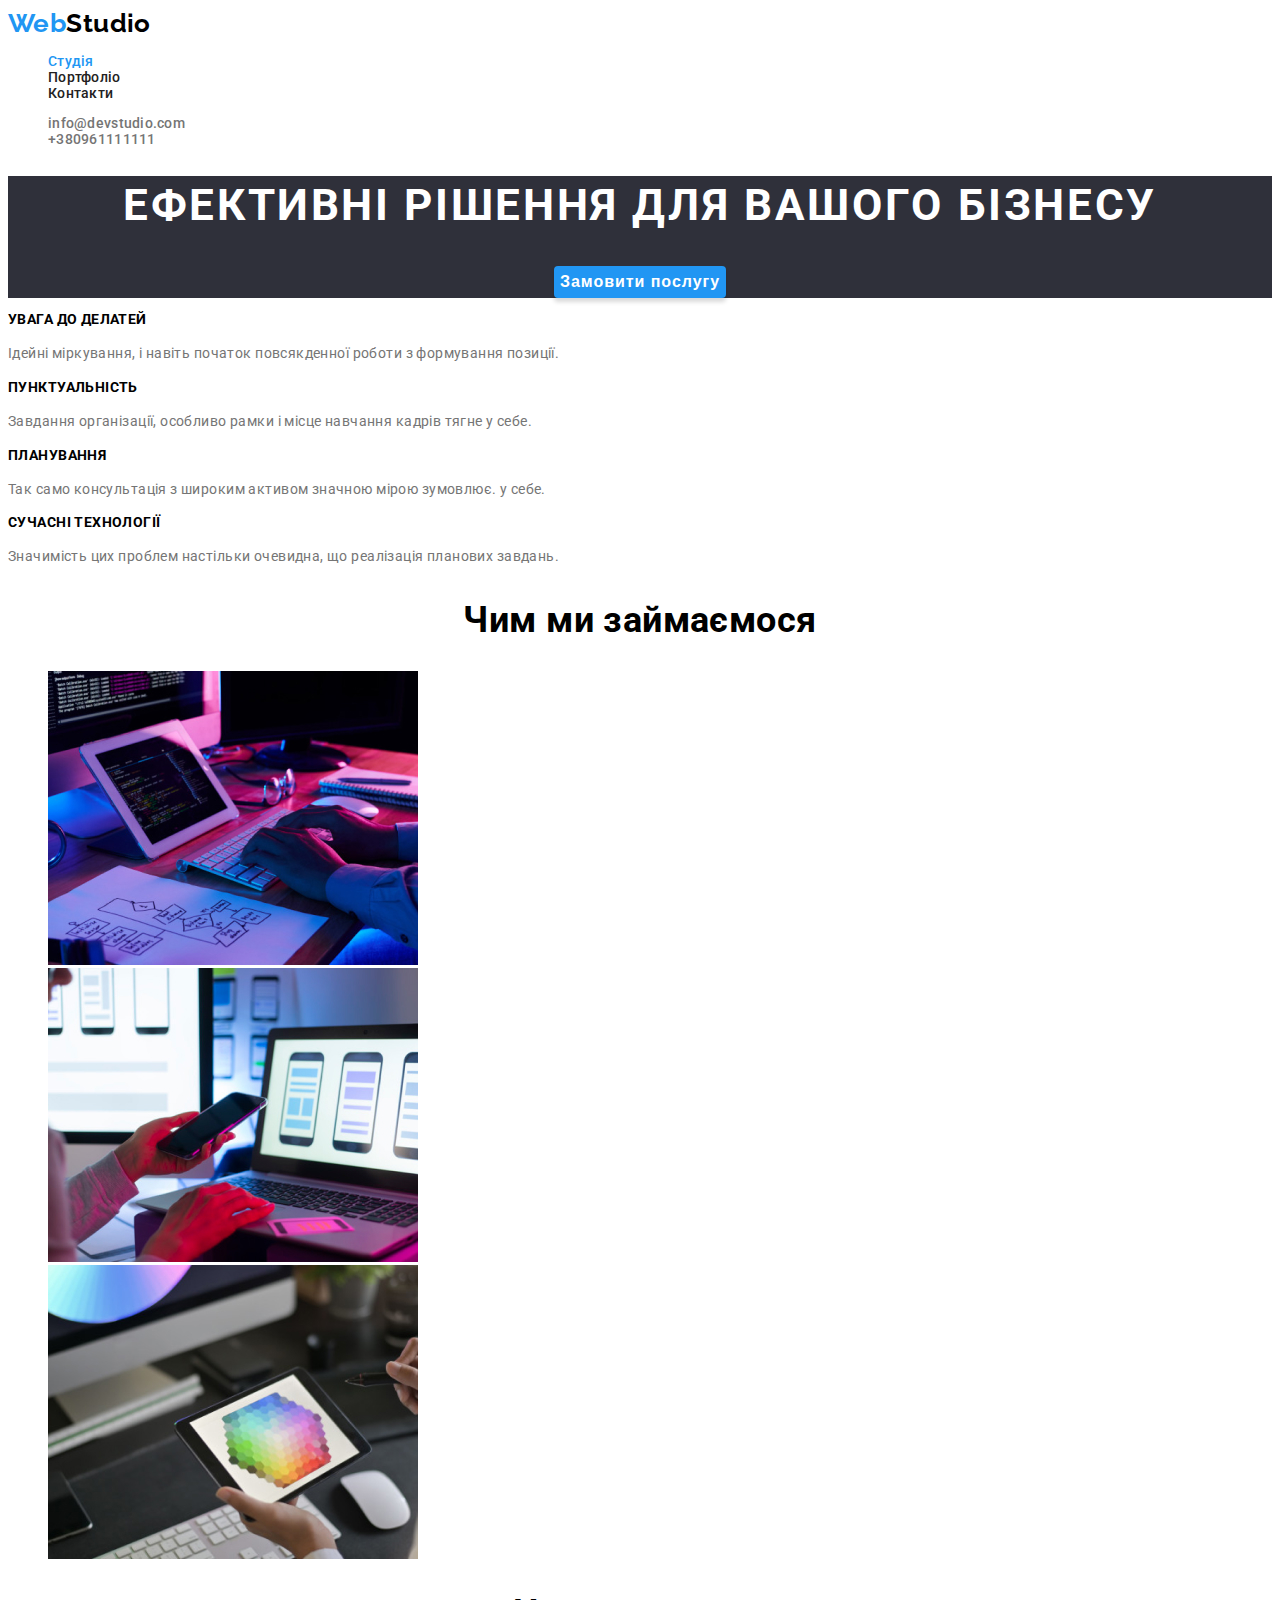
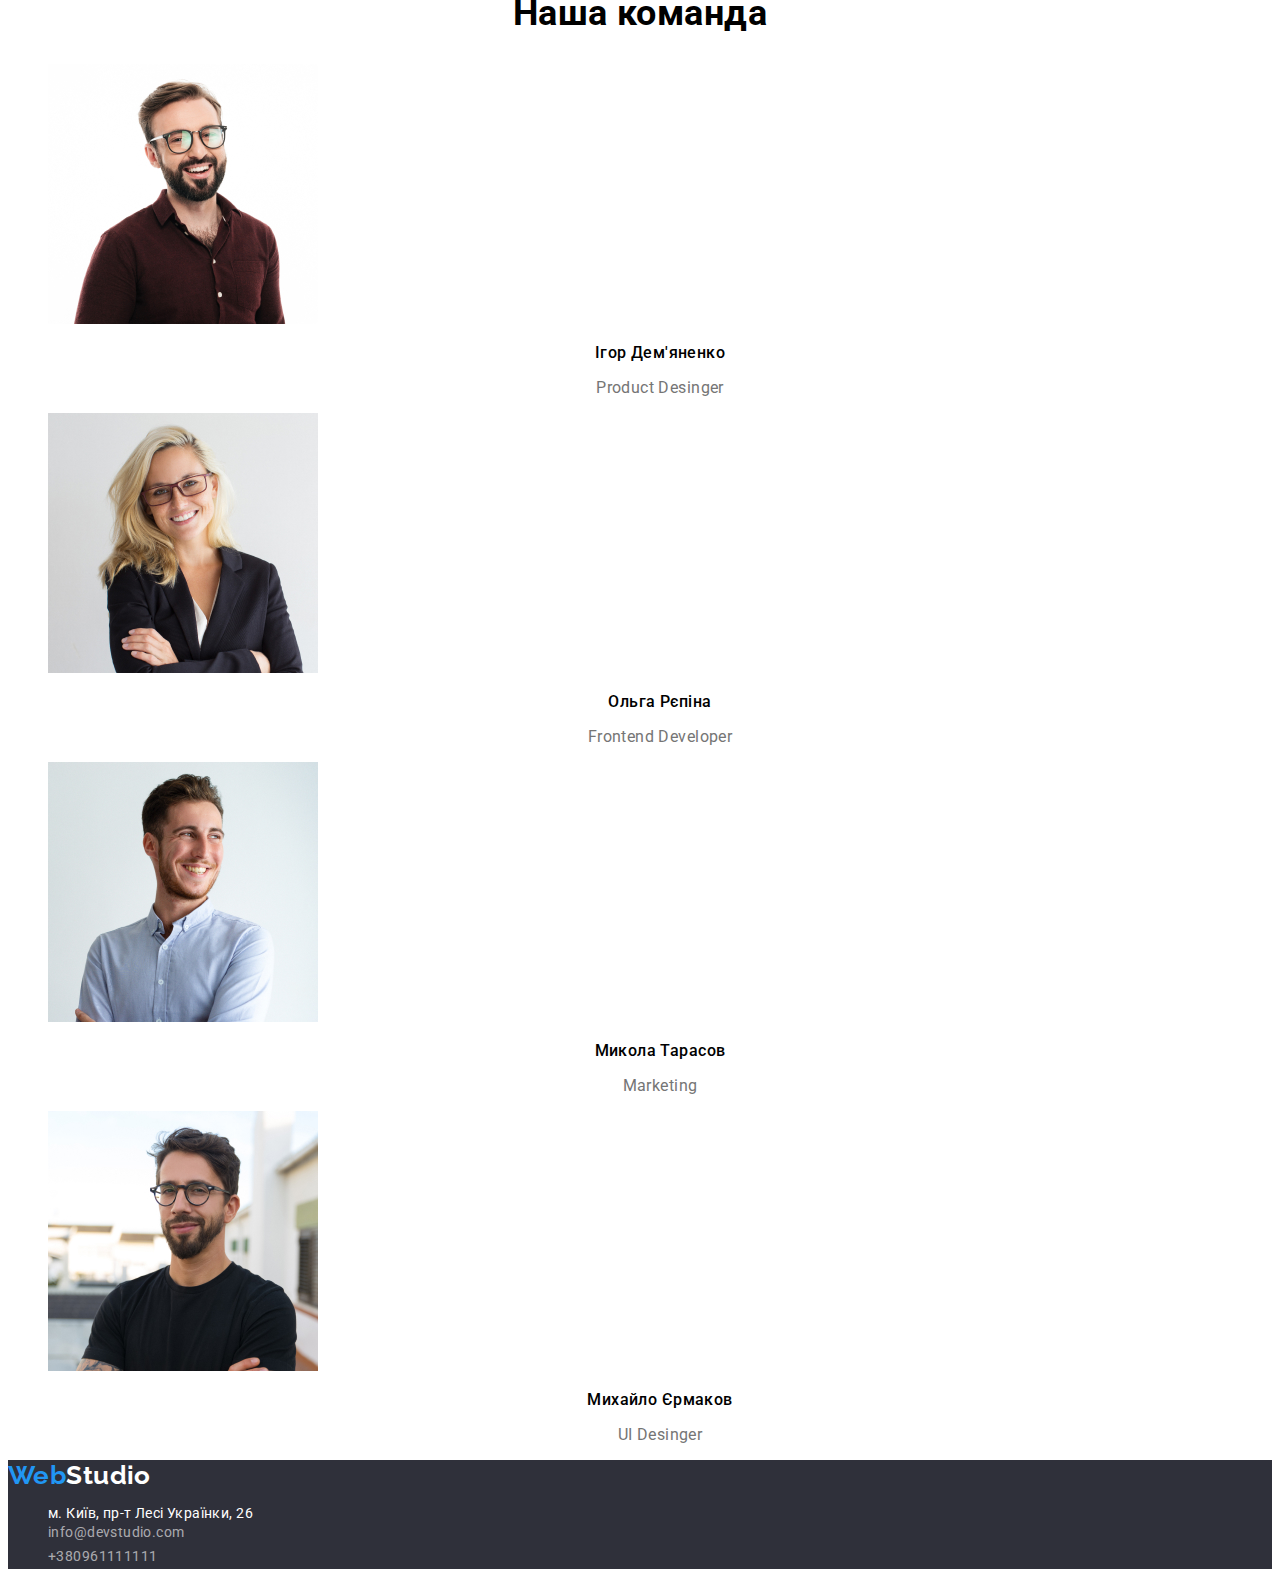
<file: index.html>
<!DOCTYPE html>
<html lang="uk">
<head>
    <meta charset="UTF-8">
    <meta http-equiv="X-UA-Compatible" content="IE=edge">
    <meta name="viewport" content="width=device-width, initial-scale=1.0">
    <link rel="preconnect" href="https://fonts.googleapis.com">
    <link rel="preconnect" href="https://fonts.gstatic.com" crossorigin>
    <link href="https://fonts.googleapis.com/css2?family=Raleway:wght@700&family=Roboto:wght@400;500;700;900&display=swap" rel="stylesheet">
    <link rel="stylesheet" href="css.css/styles.css" />
    <title>Document</title>
</head>
<body>
    <header class="header">
      <nav>
        <a class="logo" href="./images/WebStudio.png">Web<span class="logo-studio">Studio</span></a>
        <ul class="list">
          <li><a href="./index.html" class="list-link"><span class="list-link-studio">Студія</span></a></li>
          <li><a href="./portfolio.html" class="list-link">Портфоліо</a></li>
          <li><a href="#" class="list-link">Контакти</a></li>
        </ul>
      </nav>
      <ul class="list">
        <li><a class="link" href="mailto:info@devstudio.com">info@devstudio.com</a></li>
        <li><a class="link" href="tel:+380961111111">+380961111111</a></li>
      </ul>
    </header>
    <main>
      <section class="banner">
            <h1 class="banner-title">Ефективні рішення для вашого бізнесу</h1>
            <button type="button" class="banner-button"><span class="hi-banner-button">
              Замовити послугу</span></button>
      </section>
      <section class="to-do">
          <h2 style="visibility: hidden; font-size: 0px">
            Підхід до кожного клієнта
          </h2>
            <div class="to-do-body">
              <h3 class="to-do-title">УВАГА ДО ДЕЛАТЕЙ</h3>
              <p class="to-do-text">
                Ідейні міркування, і навіть початок повсякденної роботи з
                формування позиції.
              </p>
            </div>
            <div class="to-do-body">
              <h3 class="to-do-title">ПУНКТУАЛЬНІСТЬ</h3>
              <p class="to-do-text">
                Завдання організації, особливо рамки і місце навчання кадрів
                тягне у себе.
              </p>
            </div>
            <div class="to-do-body">
              <h3 class="to-do-title">ПЛАНУВАННЯ</h3>
              <p class="to-do-text">
                Так само консультація з широким активом значною мірою зумовлює.
                у себе.
              </p>
            </div>
            <div class="to-do-body">
              <h3 class="to-do-title">СУЧАСНІ ТЕХНОЛОГІЇ</h3>
              <p class="to-do-text">
                Значимість цих проблем настільки очевидна, що реалізація
                планових завдань.
              </p>
            </div>
      </section>
      <section class="work-img">
        <div class="container">
          <h2 class="work-img-title">Чим ми займаємося</h2>
          <ul class="list">
            <li>
              <img
                class="work-img-img"
                src="./images/img_1.jpg"
                width="370"
                alt="Віддалена робота"
              />
            </li>
            <li>
              <img
                class="work-img-img"
                src="./images/img_2.jpg"
                width="370"
                alt="Адаптація веб-сторінки для телефона"
              />
            </li>
            <li>
              <img
                class="work-img-img"
                src="./images/img_3.jpg"
                width="370"
                alt="Вибір кольору"
              />
            </li>
          </ul>
        </div>
      </section>
      <section class="team">
        <div class="container">
          <h2 class="team-comands">Наша команда</h2>
          <ul class="list">
            <li class="team-body">
              <img
                src="./images/igor.jpg"
                width="270"
                alt="фото Ігоря Дем'яненка"
              />
              <h3 class="name-title">Ігор Дем'яненко</h3>
              <p class="jobs-title">Product Desinger</p>
            </li>
            <li class="team-body">
              <img
                src="./images/olga.jpg"
                width="270"
                alt="фото Ольги Рєпіної"
              />
              <h3 class="name-title">Ольга Рєпіна</h3>
              <p class="jobs-title">Frontend Developer</p>
            </li>
            <li class="team-body">
              <img
                src="./images/mykola.jpg"
                width="270"
                alt="фото Миколи Тарасова"
              />
              <h3 class="name-title">Микола Тарасов</h3>
              <p class="jobs-title">Marketing</p>
            </li>
            <li class="team-body">
              <img
                src="./images/myhailo.jpg"
                width="270"
                alt="фото Михайла Єрмакова"
              />
              <h3 class="name-title">Михайло Єрмаков</h3>
              <p class="jobs-title">UI Desinger</p>
            </li>
          </ul>
        </div>
      </section>
    </main>
    <footer class="footer">
      <a class="footer-logo" href="./images/WebStudio.png">Web<span class="footer-logo-studio">Studio</span></a>
      <address>
        <ul class="list">
          <li>
            <a class="address-link" class="footer-contact-link"
              href="https://www.google.com/maps/place/бул.+Леси+Украинки,+26,+Киев,+02000/@50.4265807,30.5383858,17z/data=!3m1!4b1!4m5!3m4!1s0x40d4cf0e033ecbe9:0x57a4dffefec77da0!8m2!3d50.4265807!4d30.5383858"
              >м. Київ, пр-т Лесі Українки, 26</a>
          </li>
          <li><a class="footer-contact-link" href="mailto:info@devstudio.com">info@devstudio.com</a></li>
          <li><a class="footer-contact-link" href="tel:+380961111111">+380961111111</a></li>
        </ul>
      </address>
    </footer>
  </body>
</html>
</file>
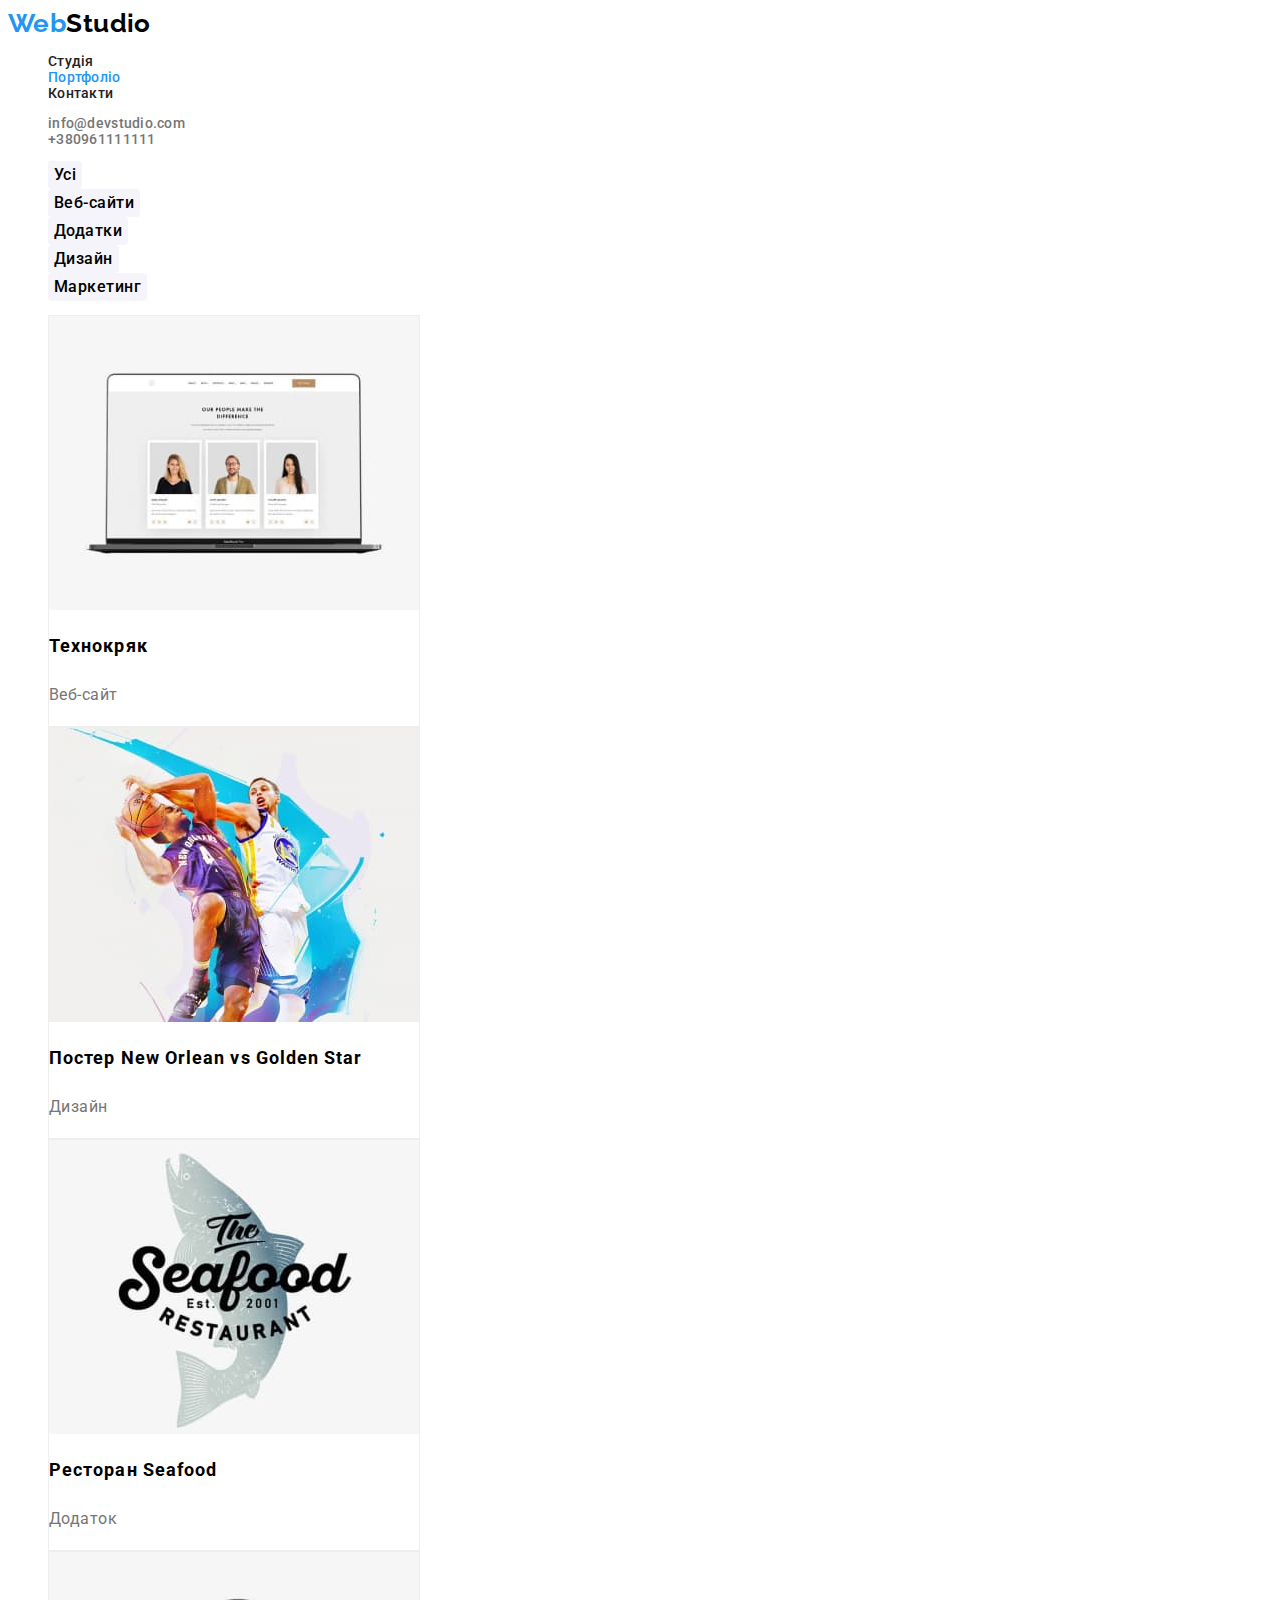
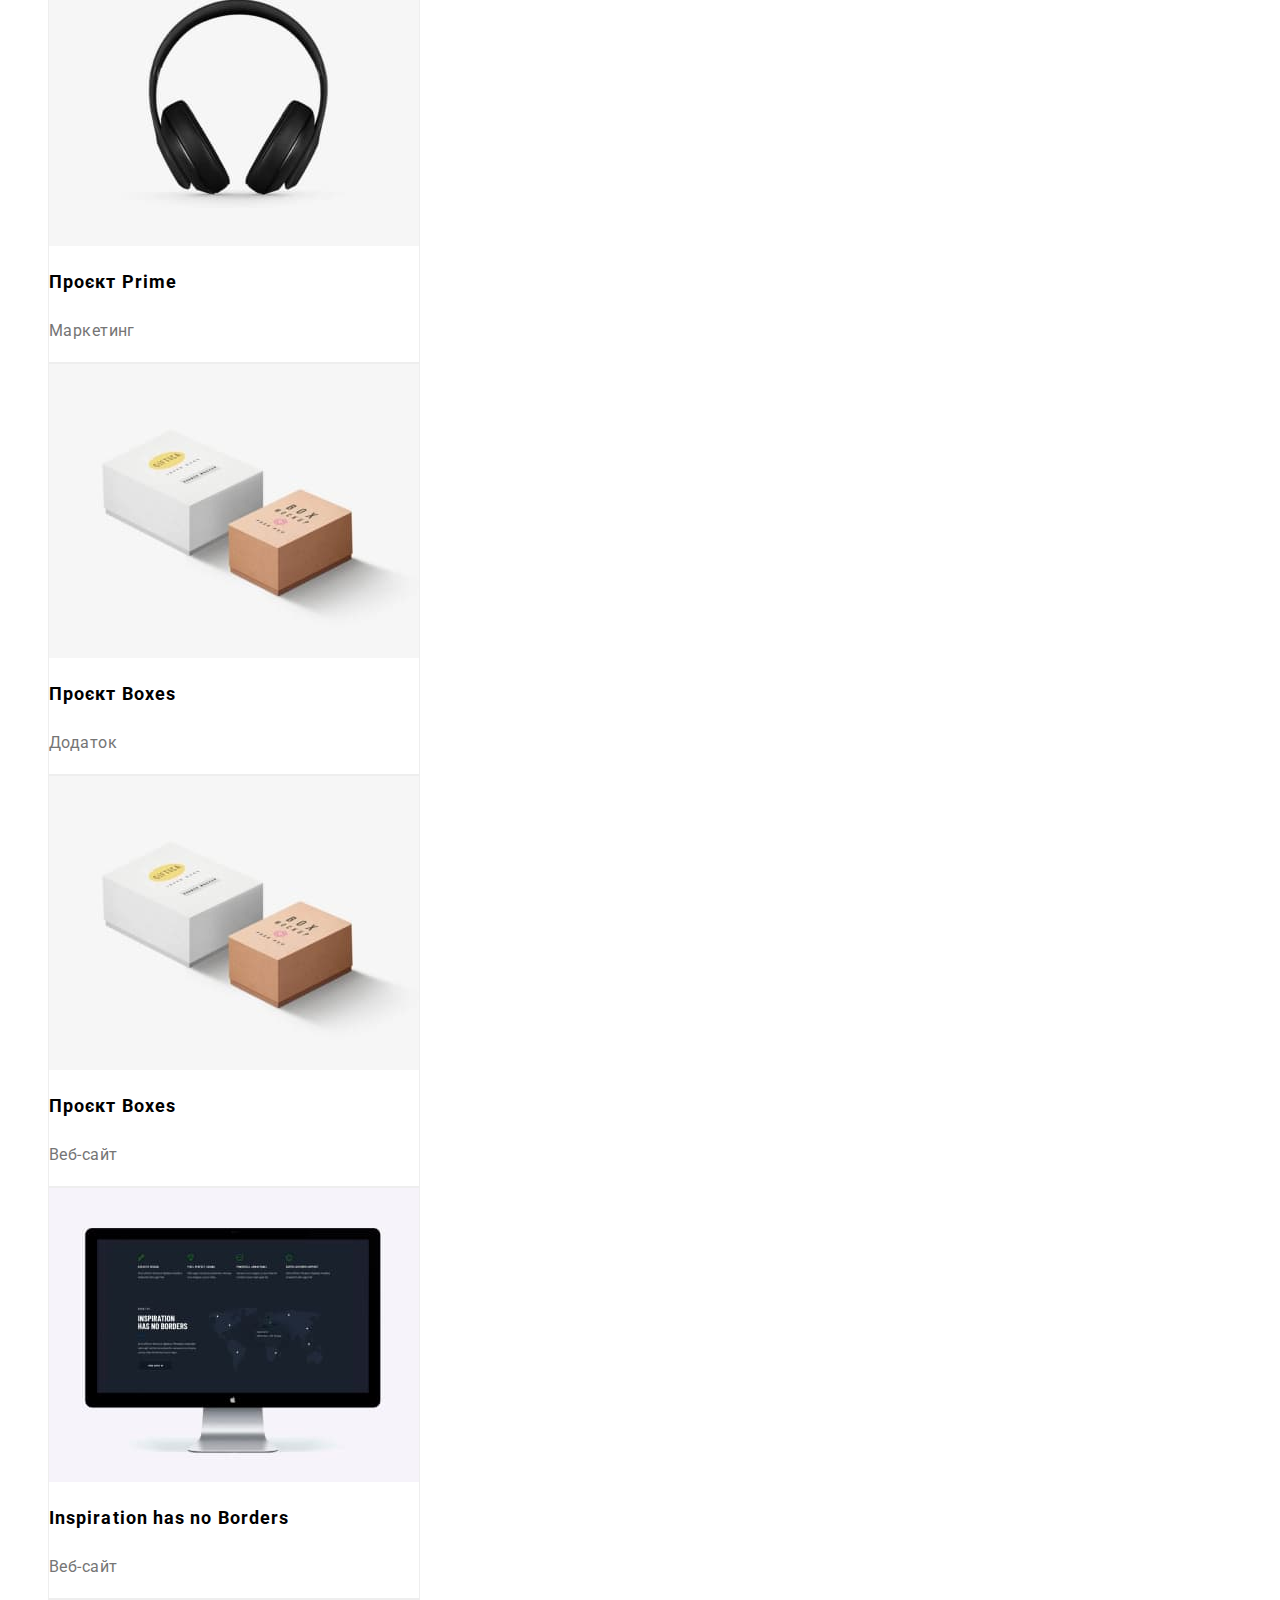
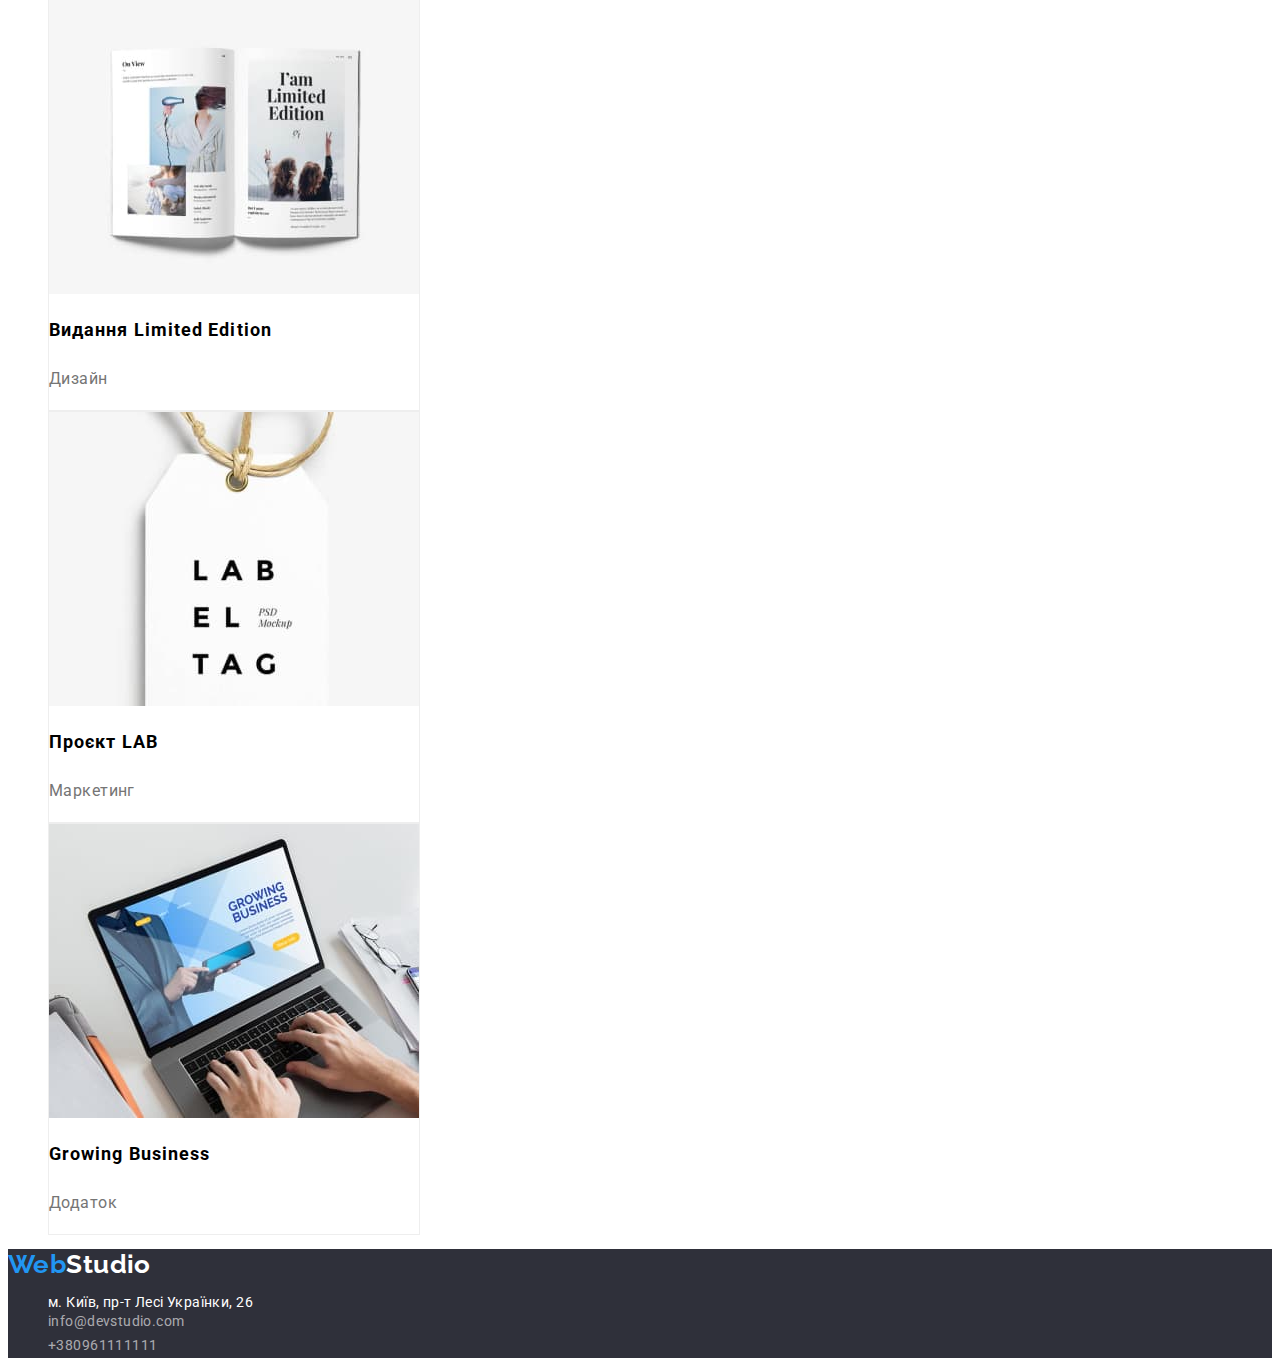
<file: portfolio.html>
<!DOCTYPE html>
<html lang="uk">
<head>
    <meta charset="UTF-8">
    <meta http-equiv="X-UA-Compatible" content="IE=edge">
    <meta name="viewport" content="width=device-width, initial-scale=1.0">
    <link rel="preconnect" href="https://fonts.googleapis.com">
    <link rel="preconnect" href="https://fonts.gstatic.com" crossorigin>
    <link href="https://fonts.googleapis.com/css2?family=Raleway:wght@700&family=Roboto:wght@400;500;700;900&display=swap" rel="stylesheet">
    <link rel="stylesheet" href="css.css/styles.css" />
    <title>portfolio</title>
</head>
<body>
       <header class="header">
      <nav>
        <a class="logo" href="./images/WebStudio.png">Web<span class="logo-studio">Studio</span></a>
        <ul class="list">
          <li><a href="./index.html" class="list-link">Студія</a></li>
          <li><a href="./portfolio.html" class="list-link"><span class="list-link-portfolio">Портфоліо</span></a></li>
          <li><a href="#" class="list-link">Контакти</a></li>
        </ul>
      </nav>
      <ul class="list">
        <li><a class="link" href="mailto:info@devstudio.com">info@devstudio.com</a></li>
        <li><a class="link" href="tel:+380961111111">+380961111111</a></li>
      </ul>
    </header>
    <main>
        <section class="portfolio">
         <h1 class="none">Портфоліо</h1>
         <ul class="list">
            <li><button class="filter-button" type="button">Усі</button></li>
            <li><button class="filter-button" type="button">Веб-сайти</button></li>
            <li><button class="filter-button" type="button">Додатки</button></li>
            <li><button class="filter-button" type="button">Дизайн</button></li>
            <li><button class="filter-button" type="button">Маркетинг</button></li>
         </ul>
         <div>
            <ul class="list">
            <li class="project-body">
                <img src="./images/project_1.jpg" width="370" alt="Технокряк">
                <h2 class="project-name-title">Технокряк</h2>
                <p class="filter-text">Веб-сайт</p>
            </li>
            <li class="project-body">
                <img src="./images/project_2.jpg" width="370" alt="Постер New Orlean vs Golden Star">
                <h2 class="project-name-title">Постер New Orlean vs Golden Star</h2>
                <p class="filter-text">Дизайн</p>
            </li>
            <li class="project-body">
                <img src="./images/project_3.jpg" width="370" alt="Ресторан Seafood">
                <h2 class="project-name-title">Ресторан Seafood</h2>
                <p class="filter-text">Додаток</p>
            </li>
            <li class="project-body">
                <img src="./images/project_4.jpg" width="370" alt="Проєкт Prime">
                <h2 class="project-name-title">Проєкт Prime</h2>
                <p class="filter-text">Маркетинг</p>
            </li>
            <li class="project-body">
                <img src="./images/project_5.jpg" width="370" alt="Проєкт Boxes">
                <h2 class="project-name-title">Проєкт Boxes</h2>
                <p class="filter-text">Додаток</p>
            </li>
            <li class="project-body">
                <img src="./images/project_5.jpg" width="370" alt="Проєкт Boxes">
                <h2 class="project-name-title">Проєкт Boxes</h2>
                <p class="filter-text">Веб-сайт</p>
            </li>
            <li class="project-body">
                <img src="./images/project_6.jpg" width="370" alt="Inspiration has no Borders">
                <h2 class="project-name-title">Inspiration has no Borders</h2>
                <p class="filter-text">Веб-сайт</p>
            </li>
            <li class="project-body">
                <img src="./images/project_7.jpg" width="370" alt="Видання Limited Edition">
                <h2 class="project-name-title">Видання Limited Edition</h2>
                <p class="filter-text">Дизайн</p>
            </li>
            <li class="project-body">
                <img src="./images/project_8.jpg" width="370" alt="Проєкт LAB">
                <h2 class="project-name-title">Проєкт LAB</h2>
                <p class="filter-text">Маркетинг</p>
            </li>
            <li class="project-body">
                <img src="./images/project_9.jpg" width="370" alt="Growing Business">
                <h2 class="project-name-title">Growing Business</h2>
                <p class="filter-text">Додаток</p>
            </li>
            </ul>
         </div>
        </section>
    </main>
    <footer class="footer">
      <a class="footer-logo" href="./images/WebStudio.png">Web<span class="footer-logo-studio">Studio</span></a>
      <address>
        <ul class="list">
          <li>
            <a class="address-link" class="footer-contact-link"
              href="https://www.google.com/maps/place/бул.+Леси+Украинки,+26,+Киев,+02000/@50.4265807,30.5383858,17z/data=!3m1!4b1!4m5!3m4!1s0x40d4cf0e033ecbe9:0x57a4dffefec77da0!8m2!3d50.4265807!4d30.5383858"
              >м. Київ, пр-т Лесі Українки, 26</a>
          </li>
          <li><a class="footer-contact-link" href="mailto:info@devstudio.com">info@devstudio.com</a></li>
          <li><a class="footer-contact-link" href="tel:+380961111111">+380961111111</a></li>
        </ul>
      </address>
    </footer>
</body>
</html>
</file>
<file: css.css/styles.css>
:root {
    --color-black: #000000;
    --color-grey: #757575;
    --color-blue: #2196F3;
    --color-white: #FFFFFF;
    --color-dark-grey: #2F303A;
    --color-light-grey: #F5F4FA;
}

body {
    font-family: 'Roboto', sans-serif;
    font-size: 14px;
    letter-spacing: 0.03em;
    font-style: normal;
    background-color: var(--color-white);
    text-decoration: none;
}

.none {display: none;}

.link {
    font-weight: 500;
    line-height: 1,14;
    letter-spacing: 0.02em;
    color: var(--color-grey);
    text-decoration: none;
}

.list { 
    list-style-type: none;
    text-decoration: none;
    font-style: normal;
}

.header {}

.logo {
    font-family: 'Raleway';
    font-style: normal;
    font-weight: 700;
    font-size: 26px;
    line-height: 1.19;
    color: var(--color-blue);
    text-decoration: none;
}

.logo-studio {
    color: var(--color-black);
}

.link:hover,
.link:focus {
    color: var(--color-blue);
}

.list-link {
    font-weight: 500;
    line-height: 16px;
    letter-spacing: 0.02em;
    color: #222121;
    text-decoration: none;
}

.list-link-studio {
    color: var(--color-blue);
}

.list-link-portfolio {
    color: var(--color-blue);
}

.list-link:hover,
.list-link:focus {
    color: var(--color-blue);
}

.banner {
    background: var(--color-dark-grey);
    text-align: center;
}

.button {
    cursor: pointer;
}

.banner-title {
    font-size: 44px;
    line-height: 1.36;
    text-align: center;
    letter-spacing: 0.06em;
    text-transform: uppercase;
    color: var(--color-white);
}

.banner-button {
    background: var(--color-blue);
    box-shadow: 0px 4px 4px rgba(0, 0, 0, 0.15);
    border-radius: 4px;
    border: none;
}

.hi-banner-button {
    font-weight: 700;
    font-size: 16px;
    line-height: 1.88;
    display: flex;
    align-items: center;
    text-align: center;
    letter-spacing: 0.06em;
    color: var(--color-white)
    
}

.to-do {
    background-color: var(--color-white);
}

.to-do-title {
    font-size: 14px;
    line-height: 1.14;
    text-transform: uppercase;
    color: var(--color-black);
}

.to-do-text {
    line-height: 1.71;
    color: var(--color-grey);
}

.work-img {background-color: var(--color-white);}

.work-img-title {
    font-weight: 700;
    font-size: 36px;
    line-height: 1.17;
    text-align: center;
    color: var(--color-black);
}

.work-img-img {}

.team {background: var(--color-white);}

.team-comands {
    font-weight: 700;
    font-size: 36px;
    line-height: 1.17;
    text-align: center;
    color: var(--color-black);
}

.jobs-list {
    background: var(--color-white);
    box-shadow: 0px 1px 3px rgba(0, 0, 0, 0.12), 0px 1px 1px rgba(0, 0, 0, 0.14), 0px 2px 1px rgba(0, 0, 0, 0.2);
    border-radius: 0px 0px 4px 4px;
}

.team-body {
    border-radius: 0px;
}

.name-title {
    font-weight: 500;
    font-size: 16px;
    line-height: 1.19;
    text-align: center;
    color: var(--color-black);
}

.jobs-title {
    font-size: 16px;
    line-height: 1.19;
    text-align: center;
    color:var(--color-grey);
}

.footer {
    background: var(--color-dark-grey);
}

.footer-logo {
    font-family: 'Raleway';
    font-weight: 700;
    font-size: 26px;
    line-height: 1.19;
    color: var(--color-blue);
    text-decoration: none;
}

.footer-logo-studio {
    color: var(--color-white);
}

.footer-contact-link {
    text-decoration: none;
    font-style: normal;
    line-height: 1.71;
    color: rgba(255, 255, 255, 0.6);
}

.address-link {
    color: var(--color-white);
    text-decoration: inherit;
}

.address-link:hover,
.address-link:focus {
    color: var(--color-blue)
}

.footer-contact-link:hover,
.footer-contact-link:focus {
    color: var(--color-blue);
}

.filter-list {
    background-color: var(--color-white);
}

.filter-button-all {
    font-family: 'Roboto';
    font-weight: 500;
    font-size: 16px;
    line-height: 1.62;
    text-align: center;
    letter-spacing: 0.03em;
    color: var(--color-white);
    background: var(--color-blue);
    border: none;
}

.filter-button {
    font-family: 'Roboto';
    font-weight: 500;
    font-size: 16px;
    line-height: 26px;
    text-align: center;
    letter-spacing: 0.03em;
    color: var(--color-black);
    background: var(--color-light-grey);
    border-radius: 4px;
    border: none;
}

.filter-button:hover,
.filter-button:focus {
    background-color: var(--color-blue);
    color: var(--color-white);
}

.project-body {
    width: 370px;
    border: 1px solid #EEEEEE;
}

.project-name-title {
    font-size: 18px;
    line-height: 2;
    letter-spacing: 0.06em;
    color: var(--color-black);
}

.filter-text {
    font-size: 16px;
    line-height: 1.88;
    color: var(--color-grey);
}
</file>
